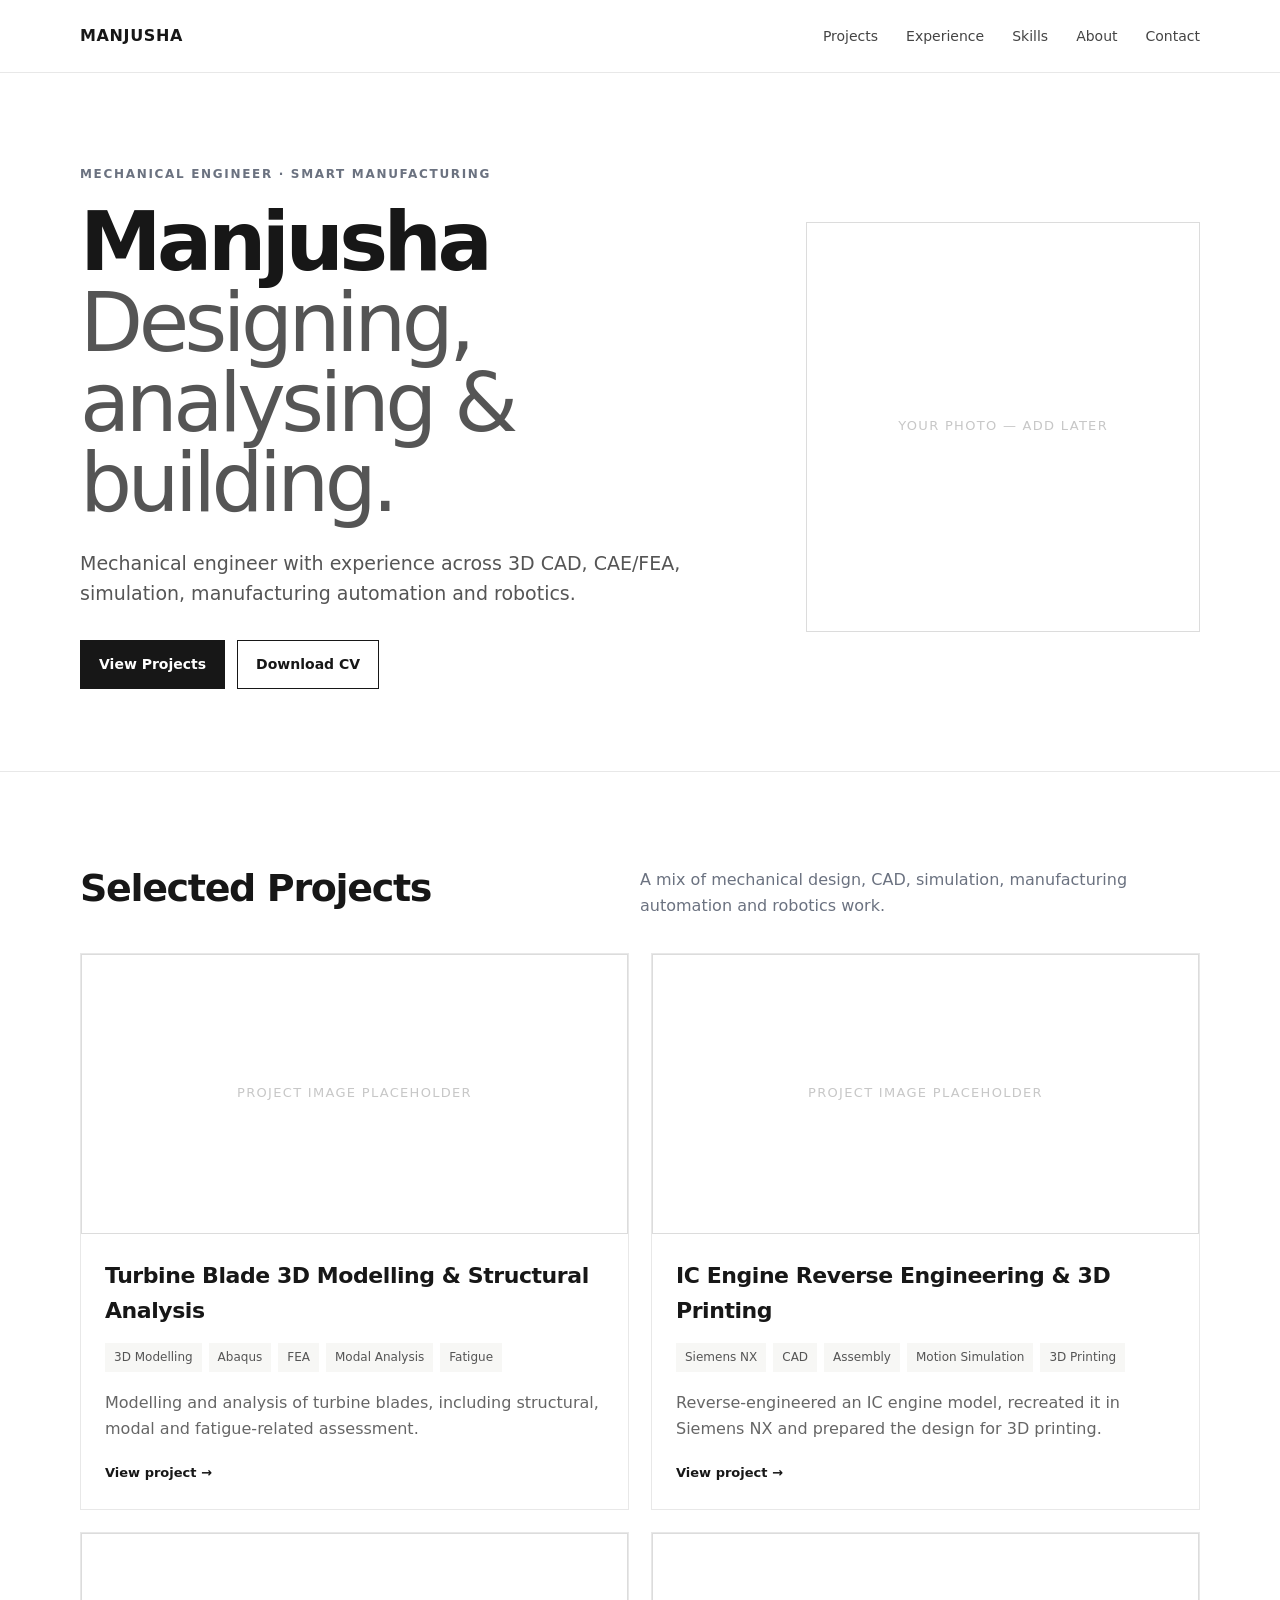
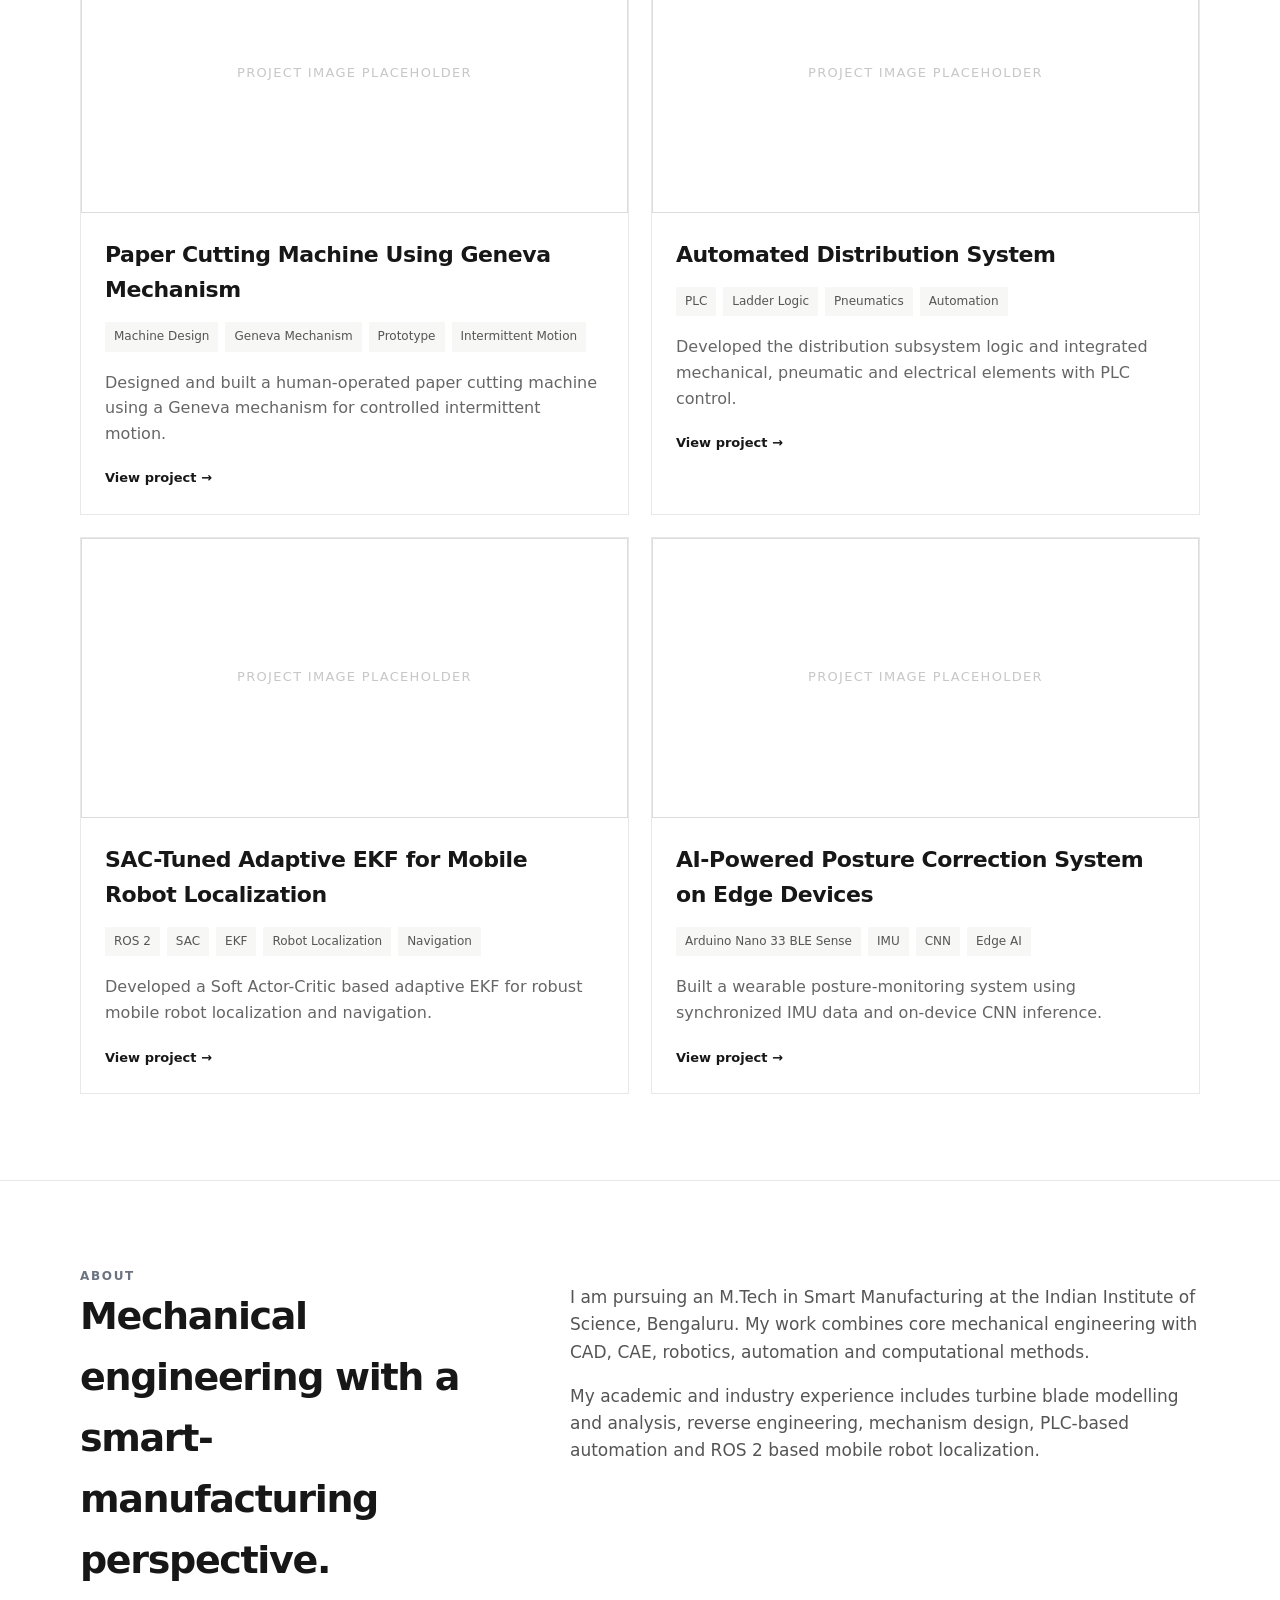
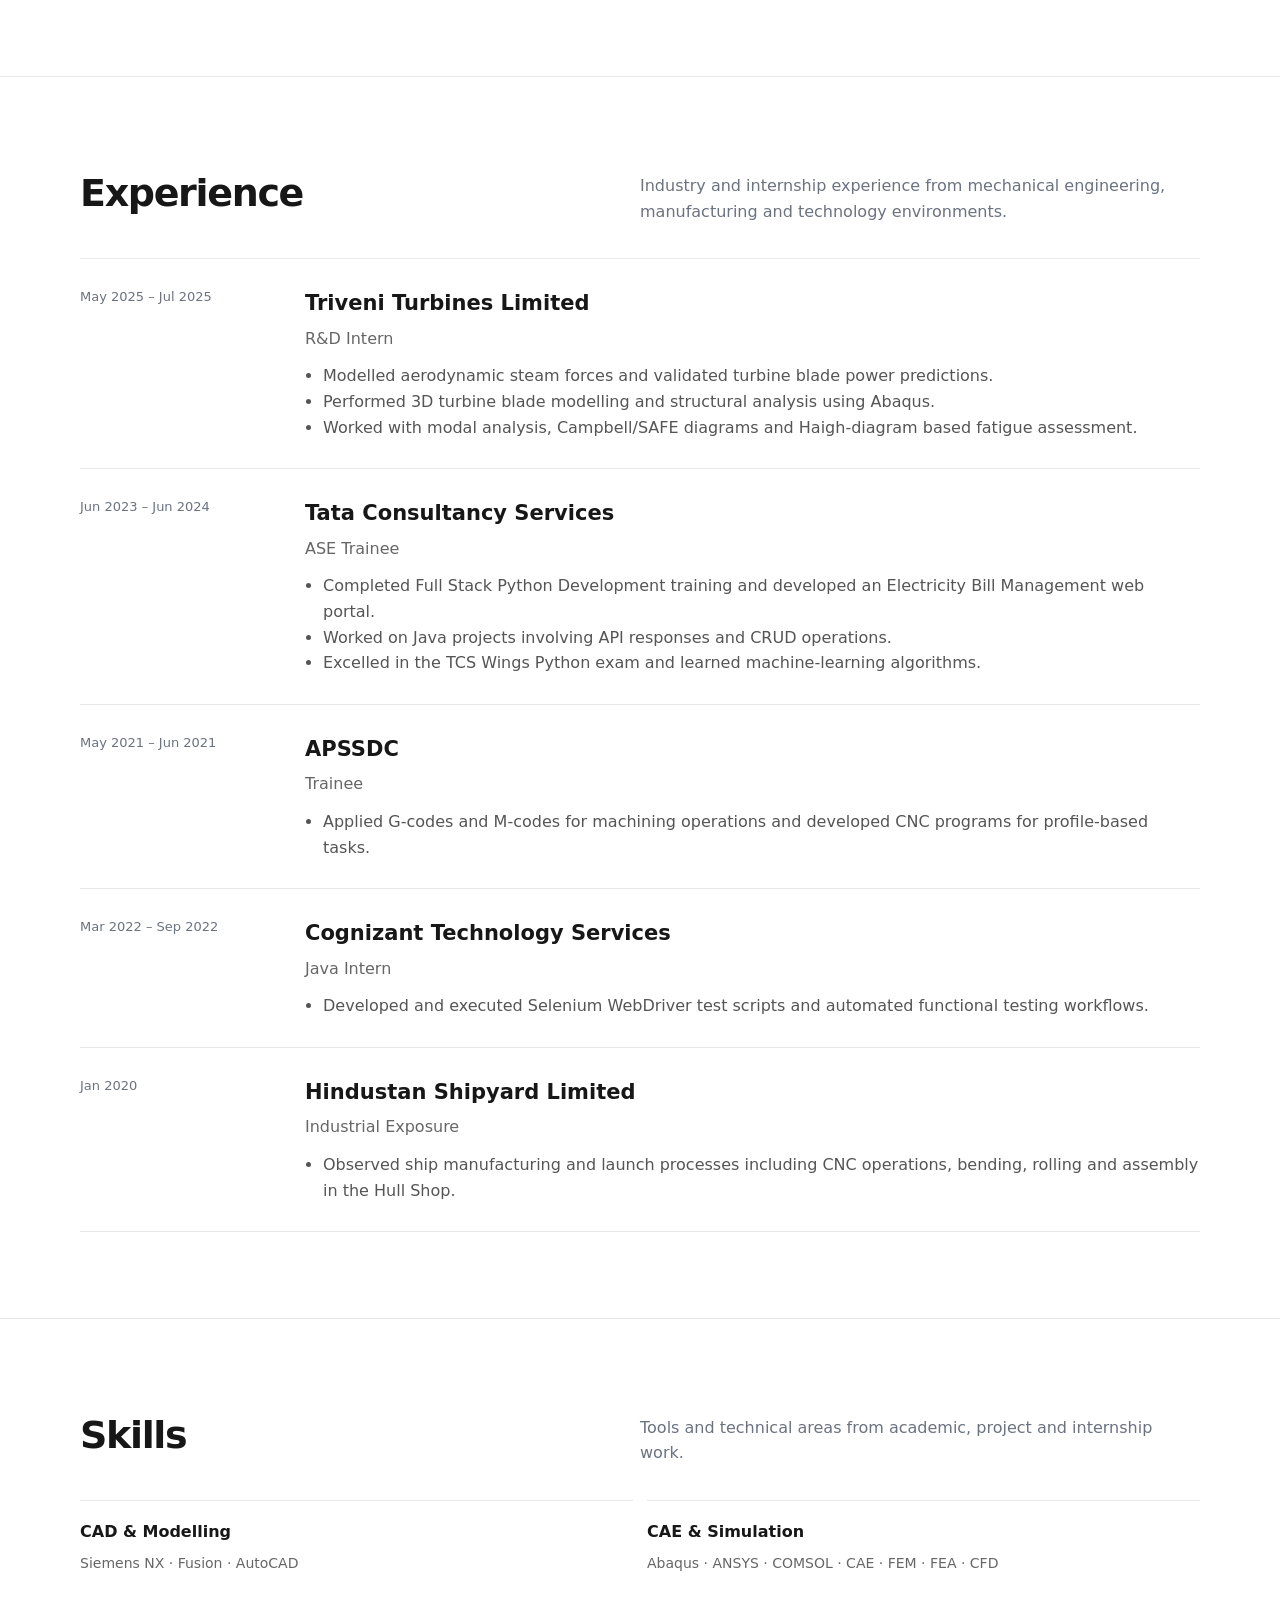
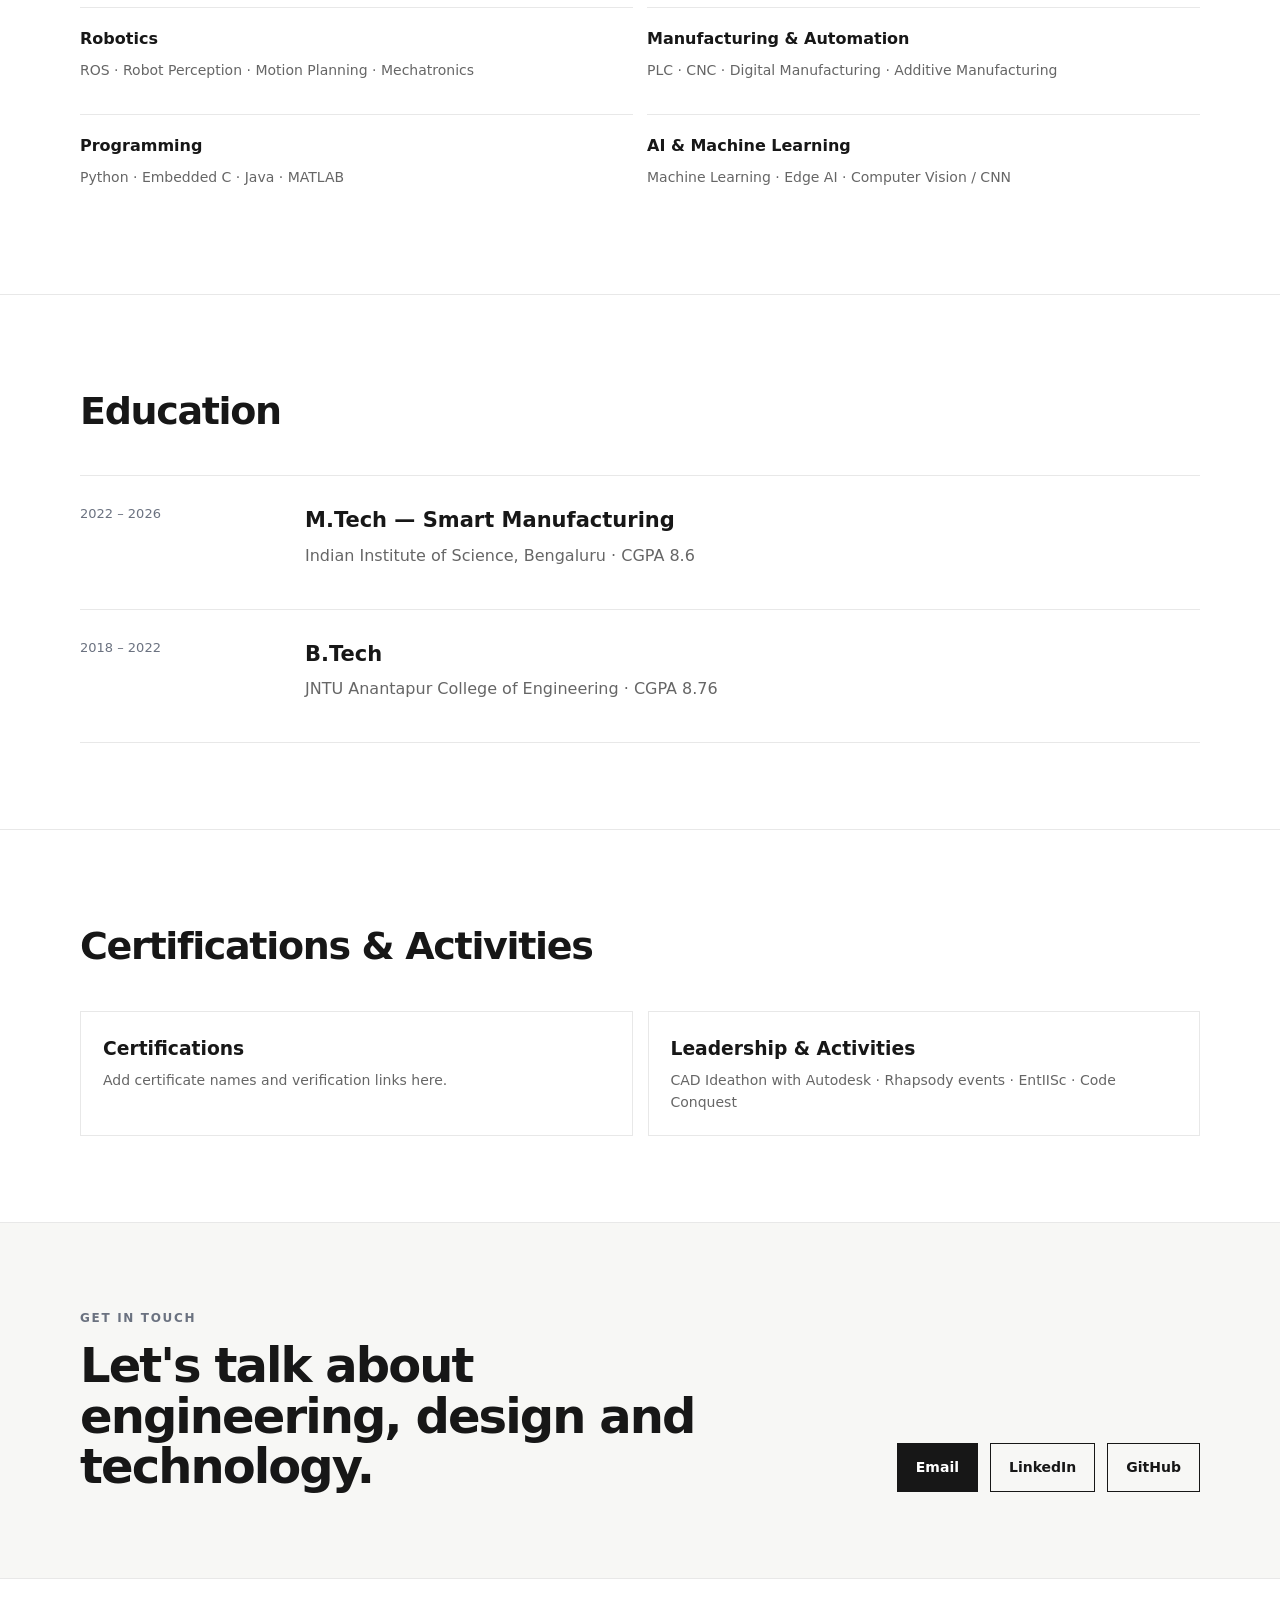
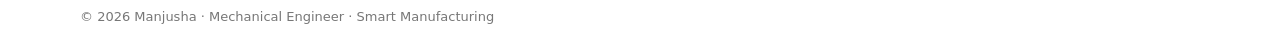
<file: index.html>
<!doctype html>
<html lang="en">
<head>
<meta charset="utf-8">
<meta name="viewport" content="width=device-width,initial-scale=1">
<title>Manjusha | Mechanical Engineer | CAD, FEA & Smart Manufacturing</title>
<meta name="description" content="Manjusha — Mechanical Engineer specializing in 3D CAD, mechanical design, FEA, simulation, robotics and smart manufacturing.">
<meta name="author" content="Miduthur Venkata Naga Sai Manjusha">
<link rel="stylesheet" href="assets/style.css">
</head>
<body>

<header class="nav">
  <div class="container nav-inner">
    <a class="logo" href="index.html">MANJUSHA</a>
    <nav class="nav-links">
      <a href="index.html#projects">Projects</a>
      <a href="index.html#experience">Experience</a>
      <a href="index.html#skills">Skills</a>
      <a href="index.html#about">About</a>
      <a href="index.html#contact">Contact</a>
    </nav>
  </div>
</header>

<main>
<section class="hero">
  <div class="container hero-grid">
    <div>
      <div class="eyebrow">Mechanical Engineer · Smart Manufacturing</div>
      <h1>Manjusha<span>Designing, analysing & building.</span></h1>
      <p class="lead">Mechanical engineer with experience across 3D CAD, CAE/FEA, simulation, manufacturing automation and robotics.</p>
      <div class="actions">
        <a class="btn dark" href="#projects">View Projects</a>
        <a class="btn" href="assets/Manjusha_CV.pdf">Download CV</a>
      </div>
    </div>
    <div class="placeholder hero-photo">Your photo — add later</div>
  </div>
</section>

<section class="section" id="projects">
  <div class="container">
    <div class="section-head">
      <h2>Selected Projects</h2>
      <p class="section-intro">A mix of mechanical design, CAD, simulation, manufacturing automation and robotics work.</p>
    </div>
    <div class="project-grid">
    <article class="card">
      <div class="placeholder card-image">Project image placeholder</div>
      <div class="card-body">
        <h3>Turbine Blade 3D Modelling & Structural Analysis</h3>
        <div class="tags"><span class="tag">3D Modelling</span><span class="tag">Abaqus</span><span class="tag">FEA</span><span class="tag">Modal Analysis</span><span class="tag">Fatigue</span></div>
        <p>Modelling and analysis of turbine blades, including structural, modal and fatigue-related assessment.</p>
        <a class="arrow" href="projects/turbine-blade-analysis.html">View project →</a>
      </div>
    </article>
    

    <article class="card">
      <div class="placeholder card-image">Project image placeholder</div>
      <div class="card-body">
        <h3>IC Engine Reverse Engineering & 3D Printing</h3>
        <div class="tags"><span class="tag">Siemens NX</span><span class="tag">CAD</span><span class="tag">Assembly</span><span class="tag">Motion Simulation</span><span class="tag">3D Printing</span></div>
        <p>Reverse-engineered an IC engine model, recreated it in Siemens NX and prepared the design for 3D printing.</p>
        <a class="arrow" href="projects/ic-engine-reverse-engineering.html">View project →</a>
      </div>
    </article>
    

    <article class="card">
      <div class="placeholder card-image">Project image placeholder</div>
      <div class="card-body">
        <h3>Paper Cutting Machine Using Geneva Mechanism</h3>
        <div class="tags"><span class="tag">Machine Design</span><span class="tag">Geneva Mechanism</span><span class="tag">Prototype</span><span class="tag">Intermittent Motion</span></div>
        <p>Designed and built a human-operated paper cutting machine using a Geneva mechanism for controlled intermittent motion.</p>
        <a class="arrow" href="projects/paper-cutting-machine.html">View project →</a>
      </div>
    </article>
    

    <article class="card">
      <div class="placeholder card-image">Project image placeholder</div>
      <div class="card-body">
        <h3>Automated Distribution System</h3>
        <div class="tags"><span class="tag">PLC</span><span class="tag">Ladder Logic</span><span class="tag">Pneumatics</span><span class="tag">Automation</span></div>
        <p>Developed the distribution subsystem logic and integrated mechanical, pneumatic and electrical elements with PLC control.</p>
        <a class="arrow" href="projects/automated-distribution-system.html">View project →</a>
      </div>
    </article>
    

    <article class="card">
      <div class="placeholder card-image">Project image placeholder</div>
      <div class="card-body">
        <h3>SAC-Tuned Adaptive EKF for Mobile Robot Localization</h3>
        <div class="tags"><span class="tag">ROS 2</span><span class="tag">SAC</span><span class="tag">EKF</span><span class="tag">Robot Localization</span><span class="tag">Navigation</span></div>
        <p>Developed a Soft Actor-Critic based adaptive EKF for robust mobile robot localization and navigation.</p>
        <a class="arrow" href="projects/mobile-robot-localization.html">View project →</a>
      </div>
    </article>
    

    <article class="card">
      <div class="placeholder card-image">Project image placeholder</div>
      <div class="card-body">
        <h3>AI-Powered Posture Correction System on Edge Devices</h3>
        <div class="tags"><span class="tag">Arduino Nano 33 BLE Sense</span><span class="tag">IMU</span><span class="tag">CNN</span><span class="tag">Edge AI</span></div>
        <p>Built a wearable posture-monitoring system using synchronized IMU data and on-device CNN inference.</p>
        <a class="arrow" href="projects/posture-correction.html">View project →</a>
      </div>
    </article>
    </div>
  </div>
</section>

<section class="section" id="about">
  <div class="container about-grid">
    <div>
      <div class="eyebrow">About</div>
      <h2>Mechanical engineering with a smart-manufacturing perspective.</h2>
    </div>
    <div>
      <p>I am pursuing an M.Tech in Smart Manufacturing at the Indian Institute of Science, Bengaluru. My work combines core mechanical engineering with CAD, CAE, robotics, automation and computational methods.</p>
      <p>My academic and industry experience includes turbine blade modelling and analysis, reverse engineering, mechanism design, PLC-based automation and ROS 2 based mobile robot localization.</p>
    </div>
  </div>
</section>

<section class="section" id="experience">
  <div class="container">
    <div class="section-head">
      <h2>Experience</h2>
      <p class="section-intro">Industry and internship experience from mechanical engineering, manufacturing and technology environments.</p>
    </div>
    <div class="timeline">
      <div class="item">
        <div class="date">May 2025 – Jul 2025</div>
        <div><h3>Triveni Turbines Limited</h3><h4>R&D Intern</h4>
          <ul><li>Modelled aerodynamic steam forces and validated turbine blade power predictions.</li><li>Performed 3D turbine blade modelling and structural analysis using Abaqus.</li><li>Worked with modal analysis, Campbell/SAFE diagrams and Haigh-diagram based fatigue assessment.</li></ul>
        </div>
      </div>
      <div class="item">
        <div class="date">Jun 2023 – Jun 2024</div>
        <div><h3>Tata Consultancy Services</h3><h4>ASE Trainee</h4>
          <ul><li>Completed Full Stack Python Development training and developed an Electricity Bill Management web portal.</li><li>Worked on Java projects involving API responses and CRUD operations.</li><li>Excelled in the TCS Wings Python exam and learned machine-learning algorithms.</li></ul>
        </div>
      </div>
      <div class="item">
        <div class="date">May 2021 – Jun 2021</div>
        <div><h3>APSSDC</h3><h4>Trainee</h4>
          <ul><li>Applied G-codes and M-codes for machining operations and developed CNC programs for profile-based tasks.</li></ul>
        </div>
      </div>
      <div class="item">
        <div class="date">Mar 2022 – Sep 2022</div>
        <div><h3>Cognizant Technology Services</h3><h4>Java Intern</h4>
          <ul><li>Developed and executed Selenium WebDriver test scripts and automated functional testing workflows.</li></ul>
        </div>
      </div>
      <div class="item">
        <div class="date">Jan 2020</div>
        <div><h3>Hindustan Shipyard Limited</h3><h4>Industrial Exposure</h4>
          <ul><li>Observed ship manufacturing and launch processes including CNC operations, bending, rolling and assembly in the Hull Shop.</li></ul>
        </div>
      </div>
    </div>
  </div>
</section>

<section class="section" id="skills">
  <div class="container">
    <div class="section-head">
      <h2>Skills</h2>
      <p class="section-intro">Tools and technical areas from academic, project and internship work.</p>
    </div>
    <div class="skills">
      <div class="skill"><strong>CAD & Modelling</strong><span>Siemens NX · Fusion · AutoCAD</span></div>
      <div class="skill"><strong>CAE & Simulation</strong><span>Abaqus · ANSYS · COMSOL · CAE · FEM · FEA · CFD</span></div>
      <div class="skill"><strong>Robotics</strong><span>ROS · Robot Perception · Motion Planning · Mechatronics</span></div>
      <div class="skill"><strong>Manufacturing & Automation</strong><span>PLC · CNC · Digital Manufacturing · Additive Manufacturing</span></div>
      <div class="skill"><strong>Programming</strong><span>Python · Embedded C · Java · MATLAB</span></div>
      <div class="skill"><strong>AI & Machine Learning</strong><span>Machine Learning · Edge AI · Computer Vision / CNN</span></div>
    </div>
  </div>
</section>

<section class="section">
  <div class="container">
    <div class="section-head">
      <h2>Education</h2>
    </div>
    <div class="timeline">
      <div class="item"><div class="date">2022 – 2026</div><div><h3>M.Tech — Smart Manufacturing</h3><h4>Indian Institute of Science, Bengaluru · CGPA 8.6</h4></div></div>
      <div class="item"><div class="date">2018 – 2022</div><div><h3>B.Tech</h3><h4>JNTU Anantapur College of Engineering · CGPA 8.76</h4></div></div>
    </div>
  </div>
</section>

<section class="section">
  <div class="container">
    <div class="section-head"><h2>Certifications & Activities</h2></div>
    <div class="cert-grid">
      <div class="cert"><h3>Certifications</h3><p>Add certificate names and verification links here.</p></div>
      <div class="cert"><h3>Leadership & Activities</h3><p>CAD Ideathon with Autodesk · Rhapsody events · EntIISc · Code Conquest</p></div>
    </div>
  </div>
</section>

<section class="section contact" id="contact">
  <div class="container contact-box">
    <div>
      <div class="eyebrow">Get in touch</div>
      <h2>Let's talk about engineering, design and technology.</h2>
    </div>
    <div class="actions">
      <a class="btn dark" href="mailto:YOUR_EMAIL_HERE">Email</a>
      <a class="btn" href="YOUR_LINKEDIN_URL">LinkedIn</a>
      <a class="btn" href="YOUR_GITHUB_URL">GitHub</a>
    </div>
  </div>
</section>
</main>

<footer>
  <div class="container">© 2026 Manjusha · Mechanical Engineer · Smart Manufacturing</div>
</footer>

</body>
</html>
</file>
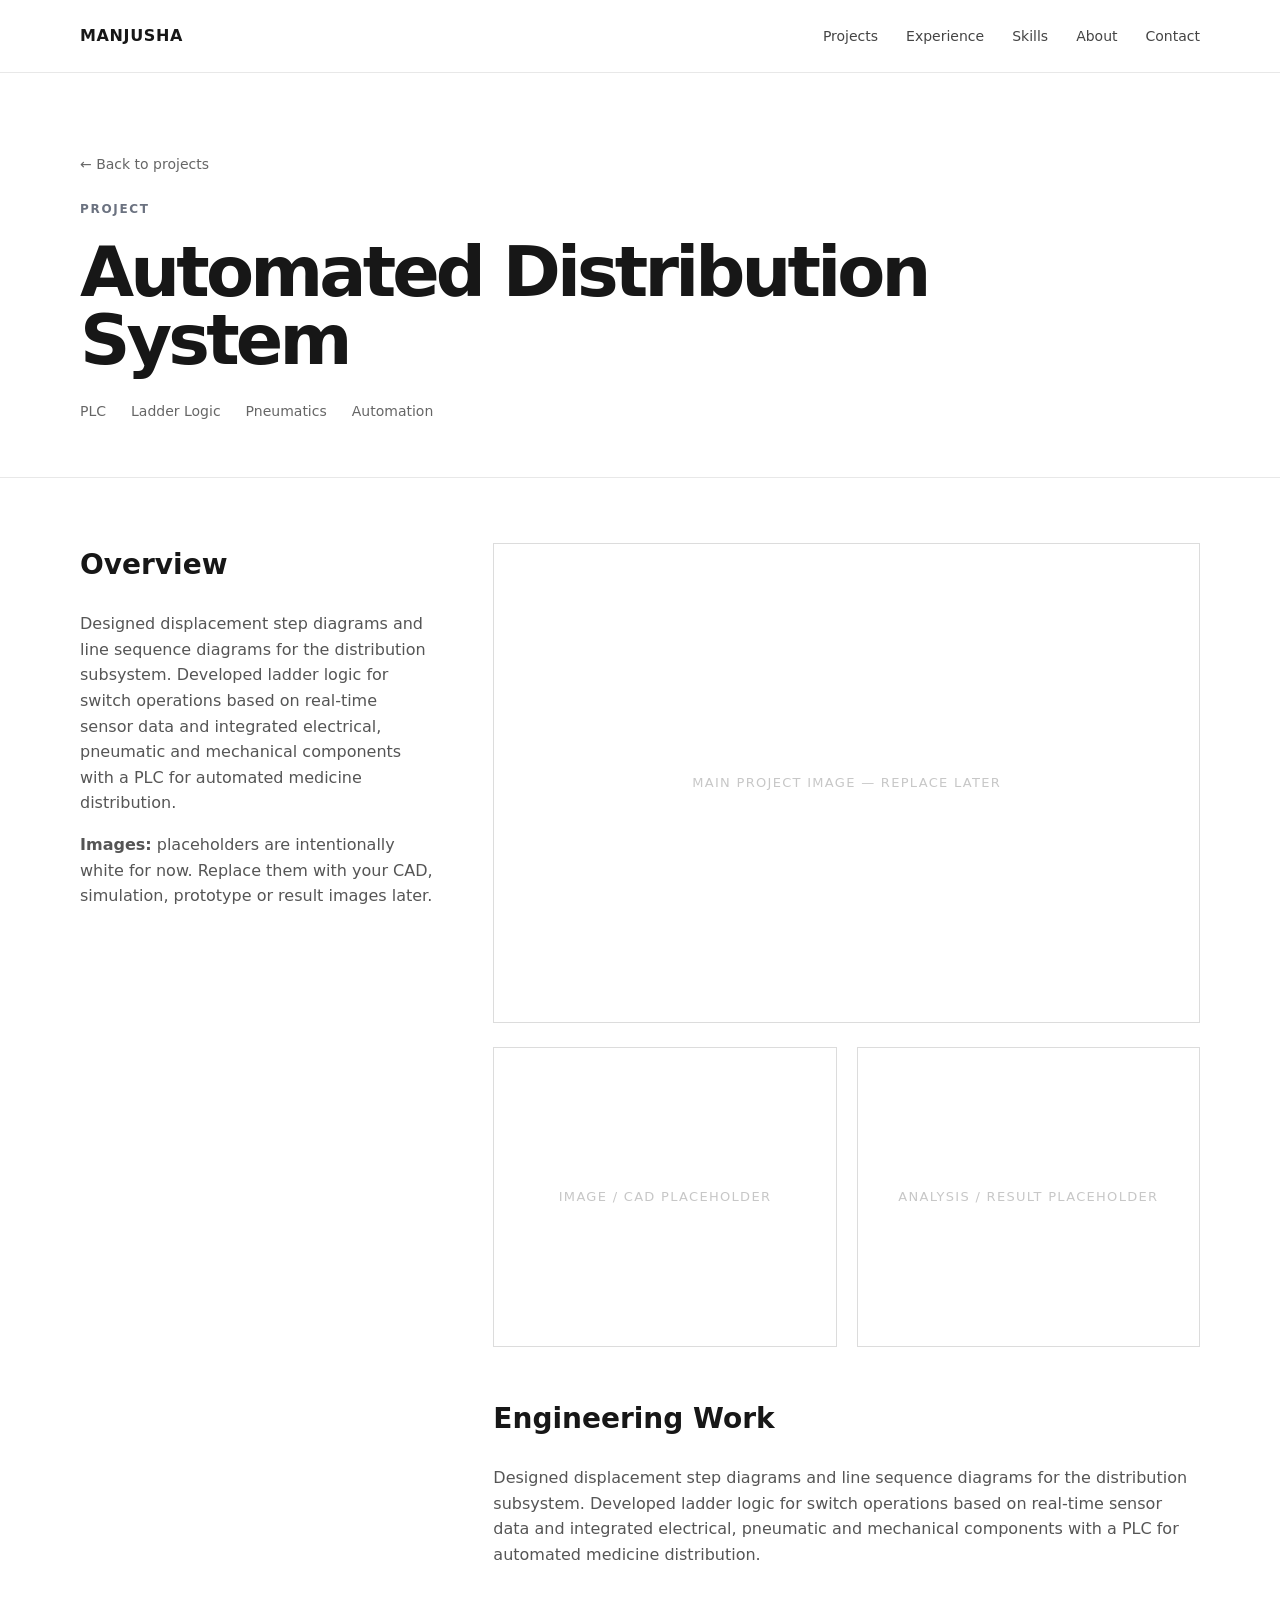
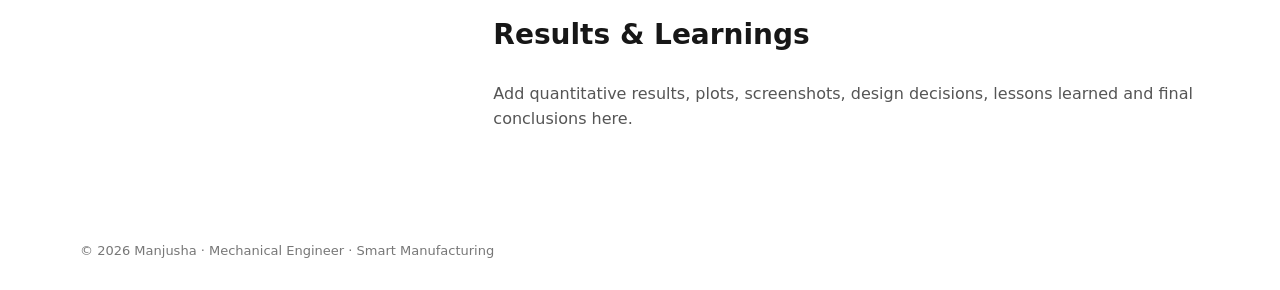
<file: projects/automated-distribution-system.html>
<!doctype html>
<html lang="en">
<head>
<meta charset="utf-8">
<meta name="viewport" content="width=device-width,initial-scale=1">
<title>Automated Distribution System | Manjusha</title>
<meta name="description" content="Developed the distribution subsystem logic and integrated mechanical, pneumatic and electrical elements with PLC control.">
<link rel="stylesheet" href="../assets/style.css">
</head>
<body>

<header class="nav">
  <div class="container nav-inner">
    <a class="logo" href="../index.html">MANJUSHA</a>
    <nav class="nav-links">
      <a href="../index.html#projects">Projects</a>
      <a href="../index.html#experience">Experience</a>
      <a href="../index.html#skills">Skills</a>
      <a href="../index.html#about">About</a>
      <a href="../index.html#contact">Contact</a>
    </nav>
  </div>
</header>

<main>
<section class="project-hero">
  <div class="container">
    <a class="back" href="../index.html#projects">← Back to projects</a>
    <div class="eyebrow">Project</div>
    <h1>Automated Distribution System</h1>
    <div class="project-meta"><span>PLC</span><span>Ladder Logic</span><span>Pneumatics</span><span>Automation</span></div>
  </div>
</section>
<section class="project-content">
  <div class="container project-layout">
    <aside>
      <h2>Overview</h2>
      <p>Designed displacement step diagrams and line sequence diagrams for the distribution subsystem. Developed ladder logic for switch operations based on real-time sensor data and integrated electrical, pneumatic and mechanical components with a PLC for automated medicine distribution.</p>
      <p><strong>Images:</strong> placeholders are intentionally white for now. Replace them with your CAD, simulation, prototype or result images later.</p>
    </aside>
    <div>
      <div class="placeholder large-placeholder">Main project image — replace later</div>
      <div class="two-placeholders">
        <div class="placeholder small-placeholder">Image / CAD placeholder</div>
        <div class="placeholder small-placeholder">Analysis / result placeholder</div>
      </div>
      <h2 style="margin-top:50px">Engineering Work</h2>
      <p>Designed displacement step diagrams and line sequence diagrams for the distribution subsystem. Developed ladder logic for switch operations based on real-time sensor data and integrated electrical, pneumatic and mechanical components with a PLC for automated medicine distribution.</p>
      <h2 style="margin-top:45px">Results & Learnings</h2>
      <p>Add quantitative results, plots, screenshots, design decisions, lessons learned and final conclusions here.</p>
    </div>
  </div>
</section>
</main>

<footer>
  <div class="container">© 2026 Manjusha · Mechanical Engineer · Smart Manufacturing</div>
</footer>

</body>
</html>
</file>
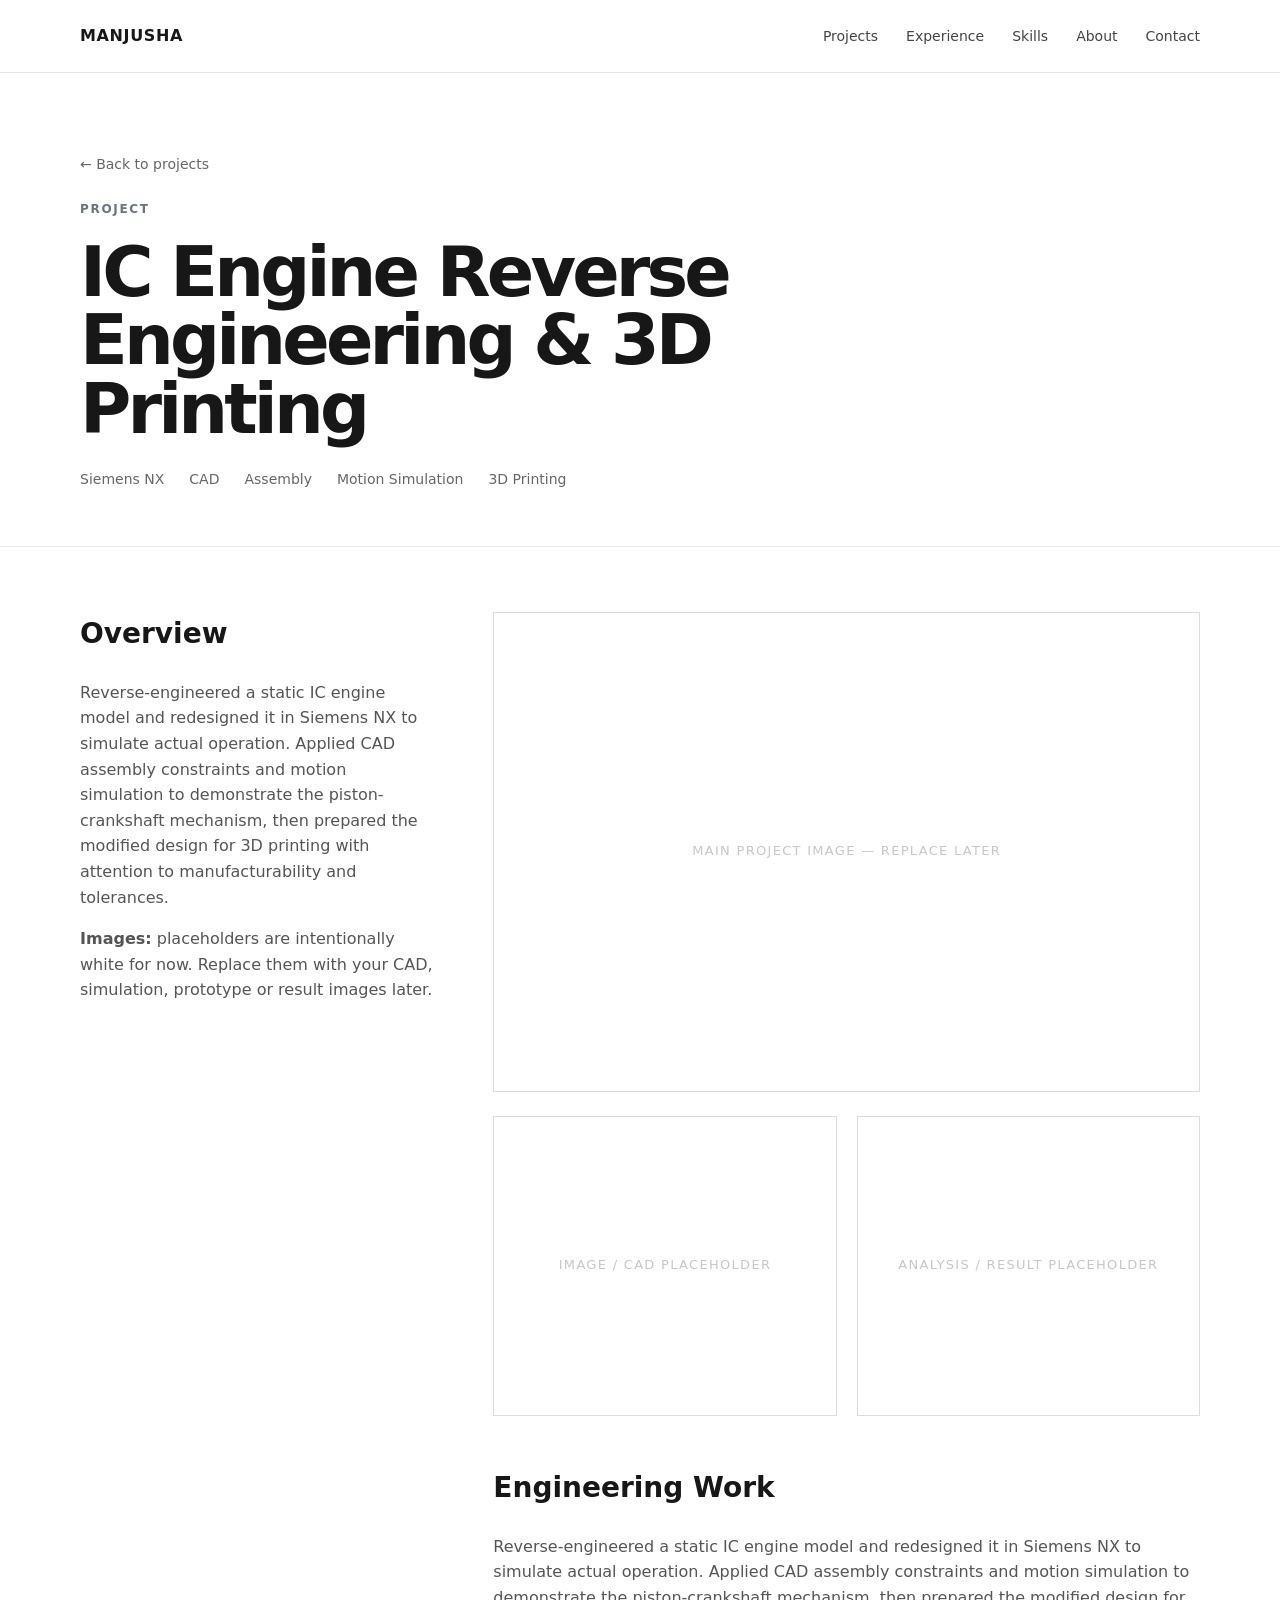
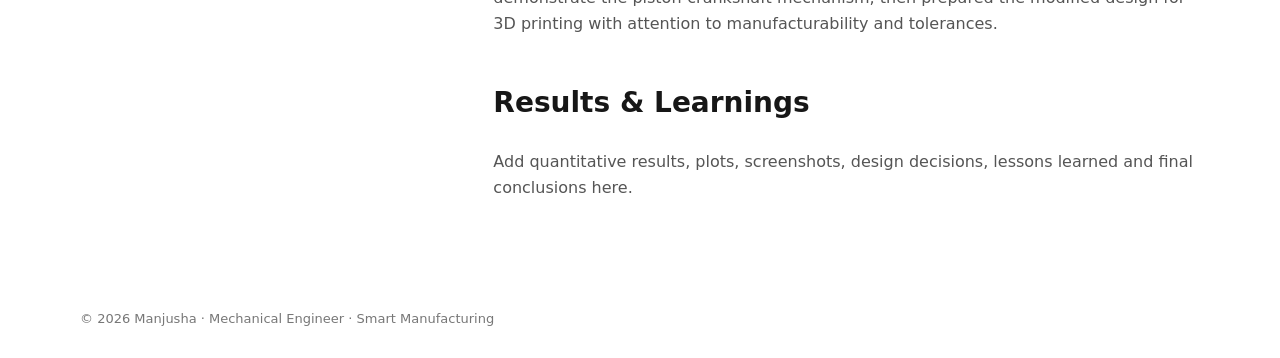
<file: projects/ic-engine-reverse-engineering.html>
<!doctype html>
<html lang="en">
<head>
<meta charset="utf-8">
<meta name="viewport" content="width=device-width,initial-scale=1">
<title>IC Engine Reverse Engineering & 3D Printing | Manjusha</title>
<meta name="description" content="Reverse-engineered an IC engine model, recreated it in Siemens NX and prepared the design for 3D printing.">
<link rel="stylesheet" href="../assets/style.css">
</head>
<body>

<header class="nav">
  <div class="container nav-inner">
    <a class="logo" href="../index.html">MANJUSHA</a>
    <nav class="nav-links">
      <a href="../index.html#projects">Projects</a>
      <a href="../index.html#experience">Experience</a>
      <a href="../index.html#skills">Skills</a>
      <a href="../index.html#about">About</a>
      <a href="../index.html#contact">Contact</a>
    </nav>
  </div>
</header>

<main>
<section class="project-hero">
  <div class="container">
    <a class="back" href="../index.html#projects">← Back to projects</a>
    <div class="eyebrow">Project</div>
    <h1>IC Engine Reverse Engineering & 3D Printing</h1>
    <div class="project-meta"><span>Siemens NX</span><span>CAD</span><span>Assembly</span><span>Motion Simulation</span><span>3D Printing</span></div>
  </div>
</section>
<section class="project-content">
  <div class="container project-layout">
    <aside>
      <h2>Overview</h2>
      <p>Reverse-engineered a static IC engine model and redesigned it in Siemens NX to simulate actual operation. Applied CAD assembly constraints and motion simulation to demonstrate the piston-crankshaft mechanism, then prepared the modified design for 3D printing with attention to manufacturability and tolerances.</p>
      <p><strong>Images:</strong> placeholders are intentionally white for now. Replace them with your CAD, simulation, prototype or result images later.</p>
    </aside>
    <div>
      <div class="placeholder large-placeholder">Main project image — replace later</div>
      <div class="two-placeholders">
        <div class="placeholder small-placeholder">Image / CAD placeholder</div>
        <div class="placeholder small-placeholder">Analysis / result placeholder</div>
      </div>
      <h2 style="margin-top:50px">Engineering Work</h2>
      <p>Reverse-engineered a static IC engine model and redesigned it in Siemens NX to simulate actual operation. Applied CAD assembly constraints and motion simulation to demonstrate the piston-crankshaft mechanism, then prepared the modified design for 3D printing with attention to manufacturability and tolerances.</p>
      <h2 style="margin-top:45px">Results & Learnings</h2>
      <p>Add quantitative results, plots, screenshots, design decisions, lessons learned and final conclusions here.</p>
    </div>
  </div>
</section>
</main>

<footer>
  <div class="container">© 2026 Manjusha · Mechanical Engineer · Smart Manufacturing</div>
</footer>

</body>
</html>
</file>
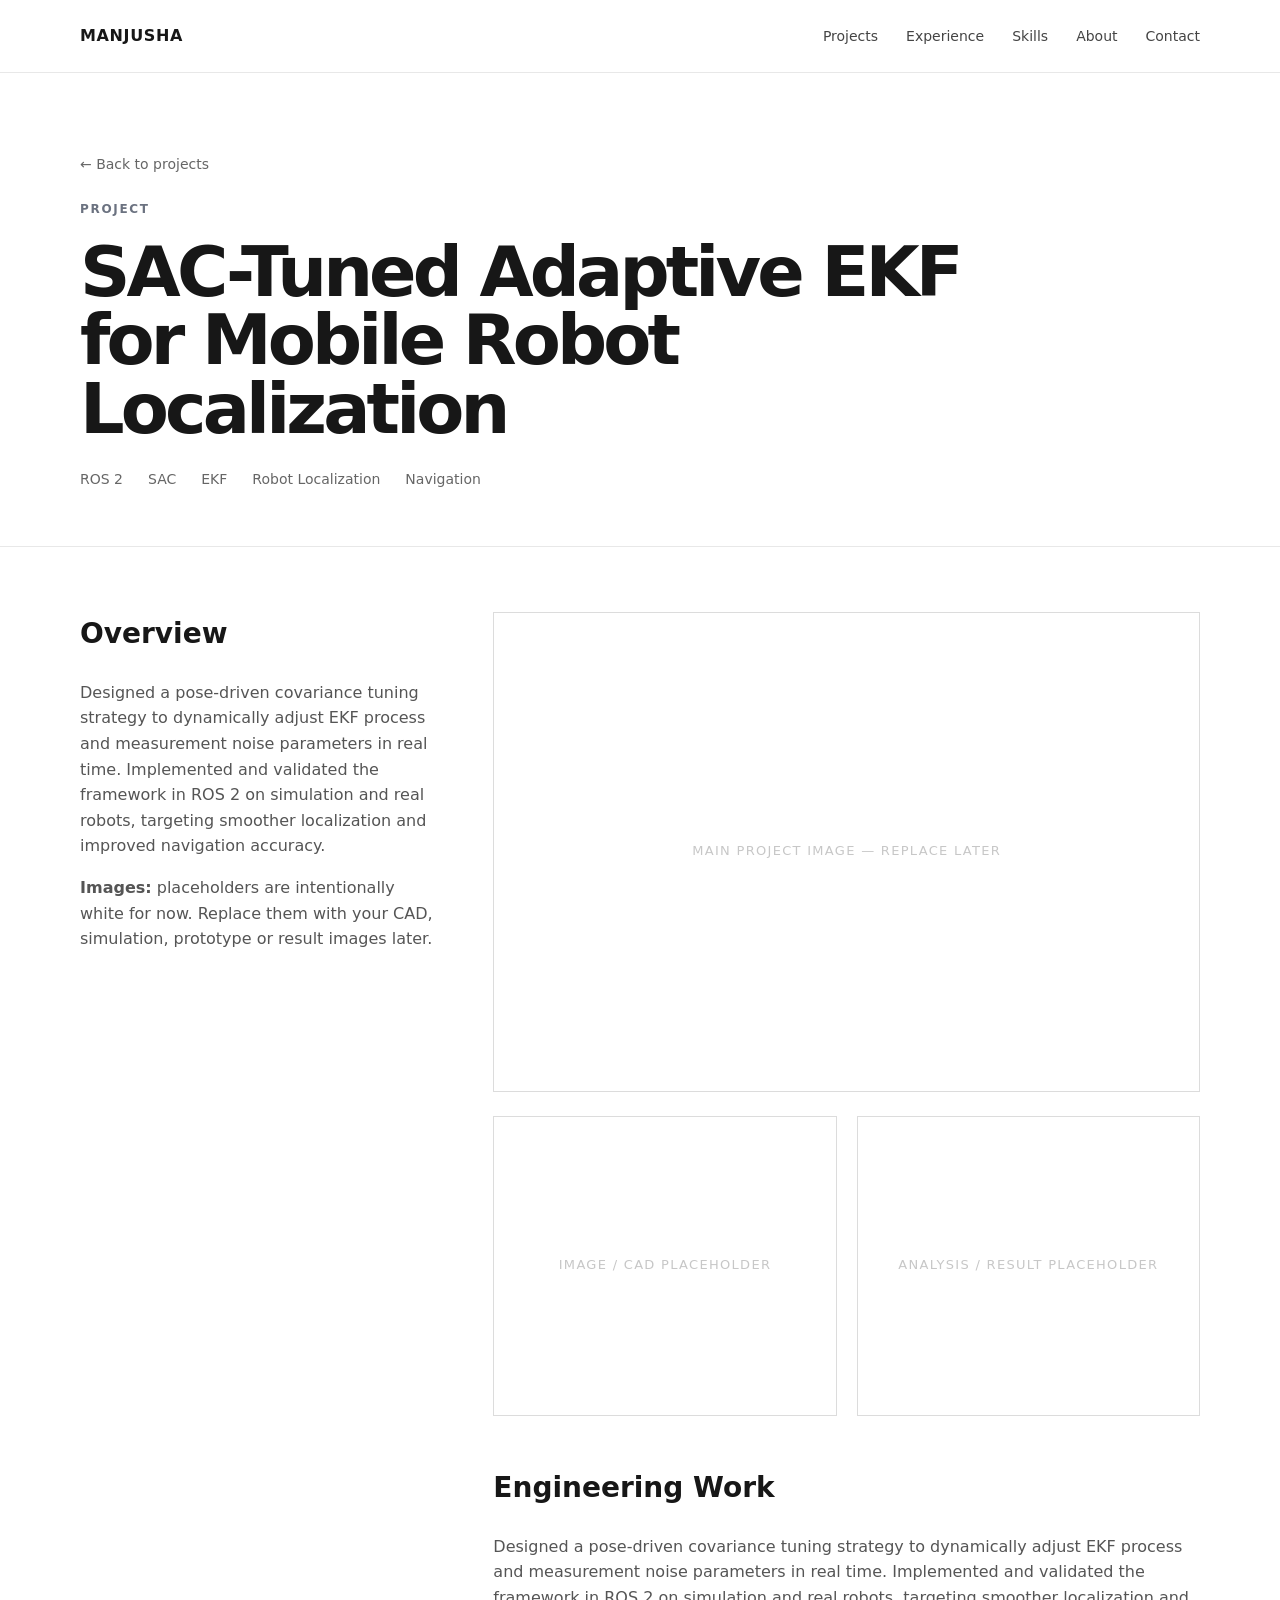
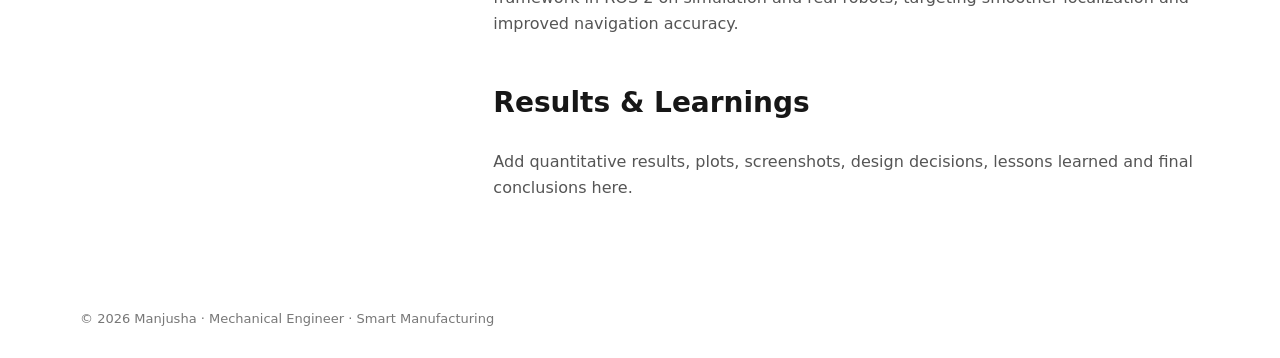
<file: projects/mobile-robot-localization.html>
<!doctype html>
<html lang="en">
<head>
<meta charset="utf-8">
<meta name="viewport" content="width=device-width,initial-scale=1">
<title>SAC-Tuned Adaptive EKF for Mobile Robot Localization | Manjusha</title>
<meta name="description" content="Developed a Soft Actor-Critic based adaptive EKF for robust mobile robot localization and navigation.">
<link rel="stylesheet" href="../assets/style.css">
</head>
<body>

<header class="nav">
  <div class="container nav-inner">
    <a class="logo" href="../index.html">MANJUSHA</a>
    <nav class="nav-links">
      <a href="../index.html#projects">Projects</a>
      <a href="../index.html#experience">Experience</a>
      <a href="../index.html#skills">Skills</a>
      <a href="../index.html#about">About</a>
      <a href="../index.html#contact">Contact</a>
    </nav>
  </div>
</header>

<main>
<section class="project-hero">
  <div class="container">
    <a class="back" href="../index.html#projects">← Back to projects</a>
    <div class="eyebrow">Project</div>
    <h1>SAC-Tuned Adaptive EKF for Mobile Robot Localization</h1>
    <div class="project-meta"><span>ROS 2</span><span>SAC</span><span>EKF</span><span>Robot Localization</span><span>Navigation</span></div>
  </div>
</section>
<section class="project-content">
  <div class="container project-layout">
    <aside>
      <h2>Overview</h2>
      <p>Designed a pose-driven covariance tuning strategy to dynamically adjust EKF process and measurement noise parameters in real time. Implemented and validated the framework in ROS 2 on simulation and real robots, targeting smoother localization and improved navigation accuracy.</p>
      <p><strong>Images:</strong> placeholders are intentionally white for now. Replace them with your CAD, simulation, prototype or result images later.</p>
    </aside>
    <div>
      <div class="placeholder large-placeholder">Main project image — replace later</div>
      <div class="two-placeholders">
        <div class="placeholder small-placeholder">Image / CAD placeholder</div>
        <div class="placeholder small-placeholder">Analysis / result placeholder</div>
      </div>
      <h2 style="margin-top:50px">Engineering Work</h2>
      <p>Designed a pose-driven covariance tuning strategy to dynamically adjust EKF process and measurement noise parameters in real time. Implemented and validated the framework in ROS 2 on simulation and real robots, targeting smoother localization and improved navigation accuracy.</p>
      <h2 style="margin-top:45px">Results & Learnings</h2>
      <p>Add quantitative results, plots, screenshots, design decisions, lessons learned and final conclusions here.</p>
    </div>
  </div>
</section>
</main>

<footer>
  <div class="container">© 2026 Manjusha · Mechanical Engineer · Smart Manufacturing</div>
</footer>

</body>
</html>
</file>
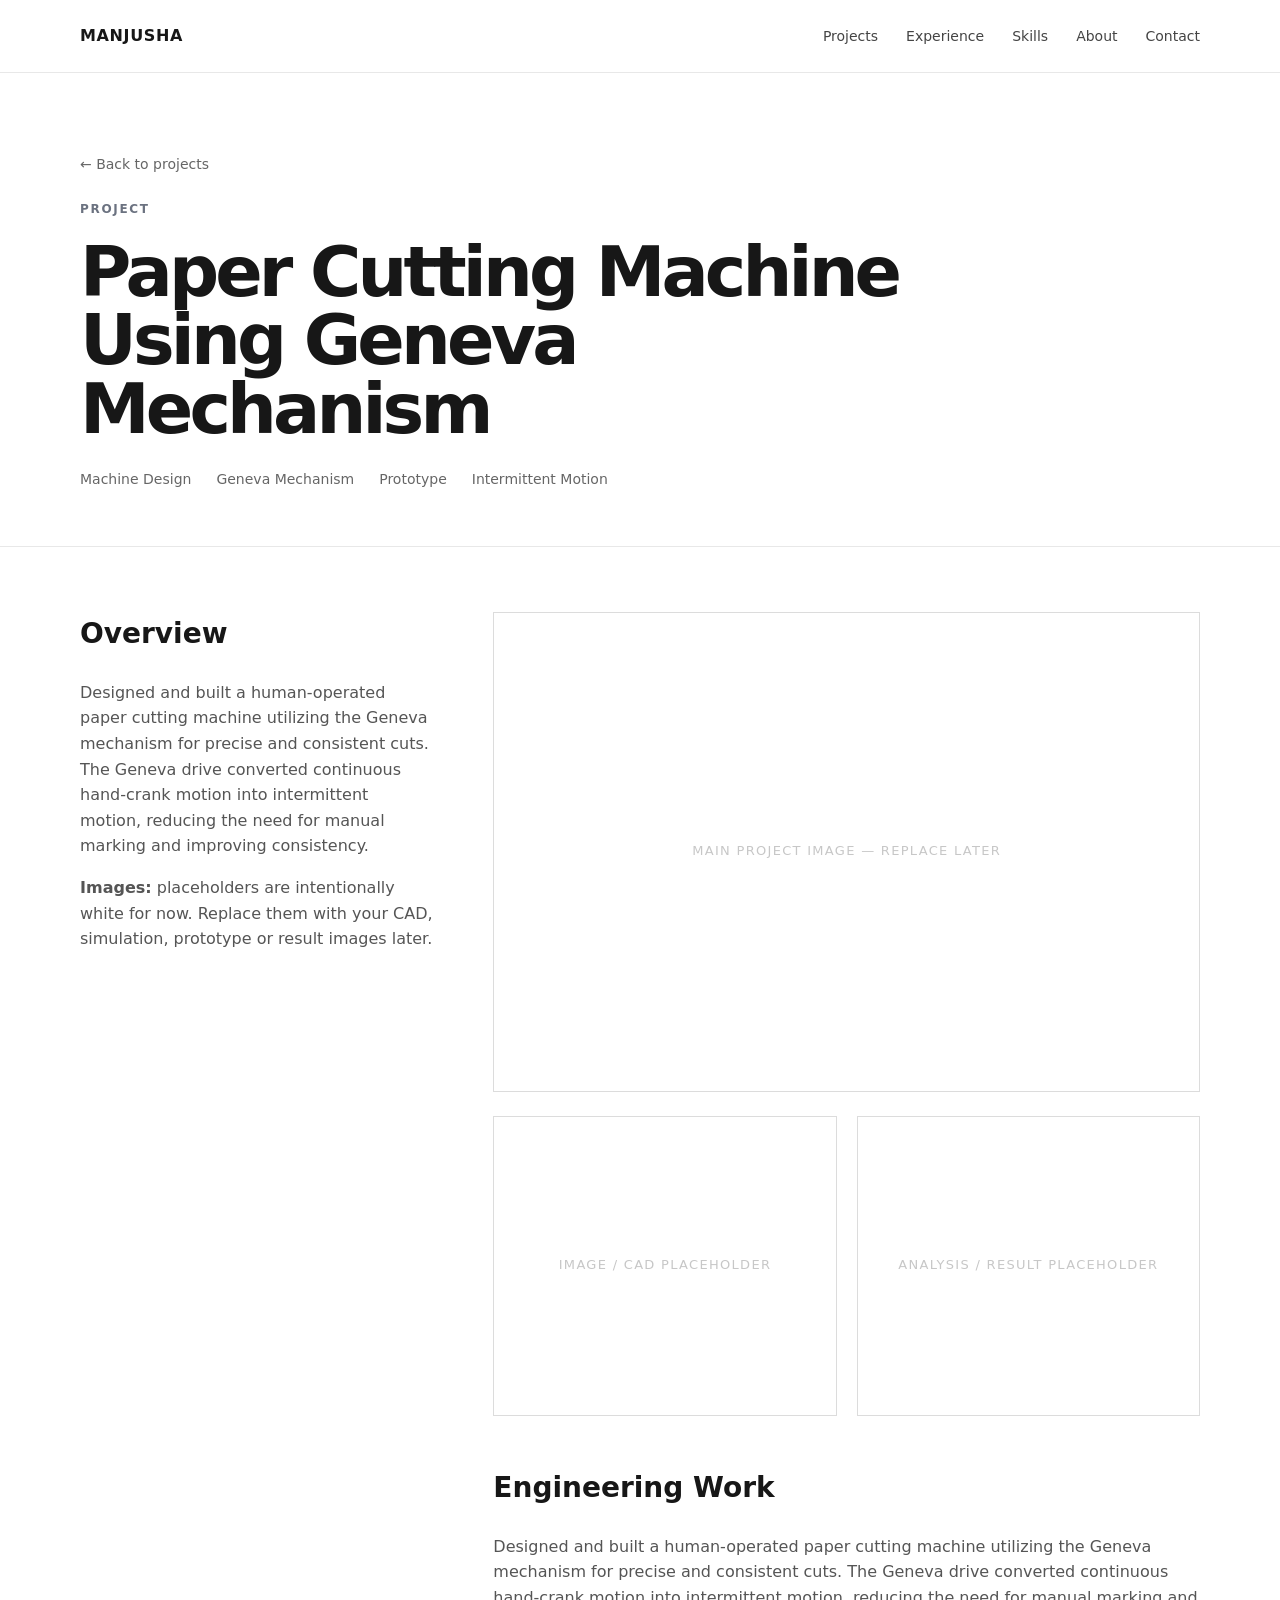
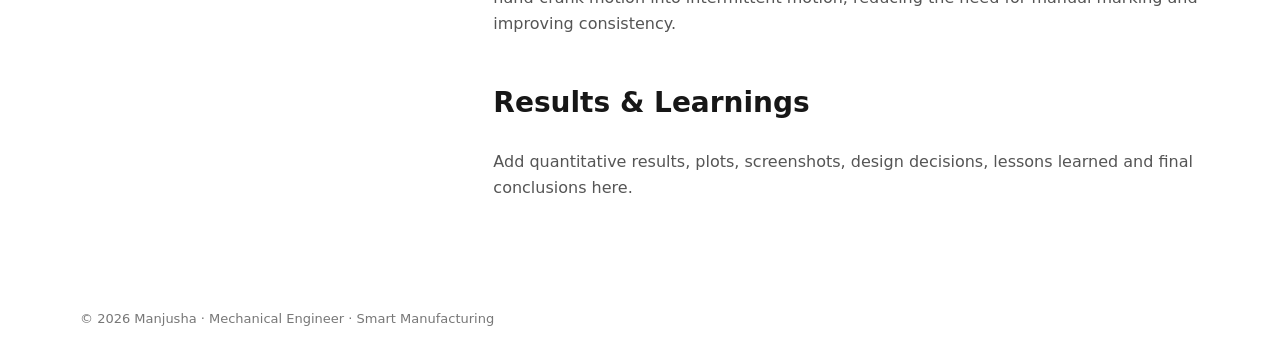
<file: projects/paper-cutting-machine.html>
<!doctype html>
<html lang="en">
<head>
<meta charset="utf-8">
<meta name="viewport" content="width=device-width,initial-scale=1">
<title>Paper Cutting Machine Using Geneva Mechanism | Manjusha</title>
<meta name="description" content="Designed and built a human-operated paper cutting machine using a Geneva mechanism for controlled intermittent motion.">
<link rel="stylesheet" href="../assets/style.css">
</head>
<body>

<header class="nav">
  <div class="container nav-inner">
    <a class="logo" href="../index.html">MANJUSHA</a>
    <nav class="nav-links">
      <a href="../index.html#projects">Projects</a>
      <a href="../index.html#experience">Experience</a>
      <a href="../index.html#skills">Skills</a>
      <a href="../index.html#about">About</a>
      <a href="../index.html#contact">Contact</a>
    </nav>
  </div>
</header>

<main>
<section class="project-hero">
  <div class="container">
    <a class="back" href="../index.html#projects">← Back to projects</a>
    <div class="eyebrow">Project</div>
    <h1>Paper Cutting Machine Using Geneva Mechanism</h1>
    <div class="project-meta"><span>Machine Design</span><span>Geneva Mechanism</span><span>Prototype</span><span>Intermittent Motion</span></div>
  </div>
</section>
<section class="project-content">
  <div class="container project-layout">
    <aside>
      <h2>Overview</h2>
      <p>Designed and built a human-operated paper cutting machine utilizing the Geneva mechanism for precise and consistent cuts. The Geneva drive converted continuous hand-crank motion into intermittent motion, reducing the need for manual marking and improving consistency.</p>
      <p><strong>Images:</strong> placeholders are intentionally white for now. Replace them with your CAD, simulation, prototype or result images later.</p>
    </aside>
    <div>
      <div class="placeholder large-placeholder">Main project image — replace later</div>
      <div class="two-placeholders">
        <div class="placeholder small-placeholder">Image / CAD placeholder</div>
        <div class="placeholder small-placeholder">Analysis / result placeholder</div>
      </div>
      <h2 style="margin-top:50px">Engineering Work</h2>
      <p>Designed and built a human-operated paper cutting machine utilizing the Geneva mechanism for precise and consistent cuts. The Geneva drive converted continuous hand-crank motion into intermittent motion, reducing the need for manual marking and improving consistency.</p>
      <h2 style="margin-top:45px">Results & Learnings</h2>
      <p>Add quantitative results, plots, screenshots, design decisions, lessons learned and final conclusions here.</p>
    </div>
  </div>
</section>
</main>

<footer>
  <div class="container">© 2026 Manjusha · Mechanical Engineer · Smart Manufacturing</div>
</footer>

</body>
</html>
</file>
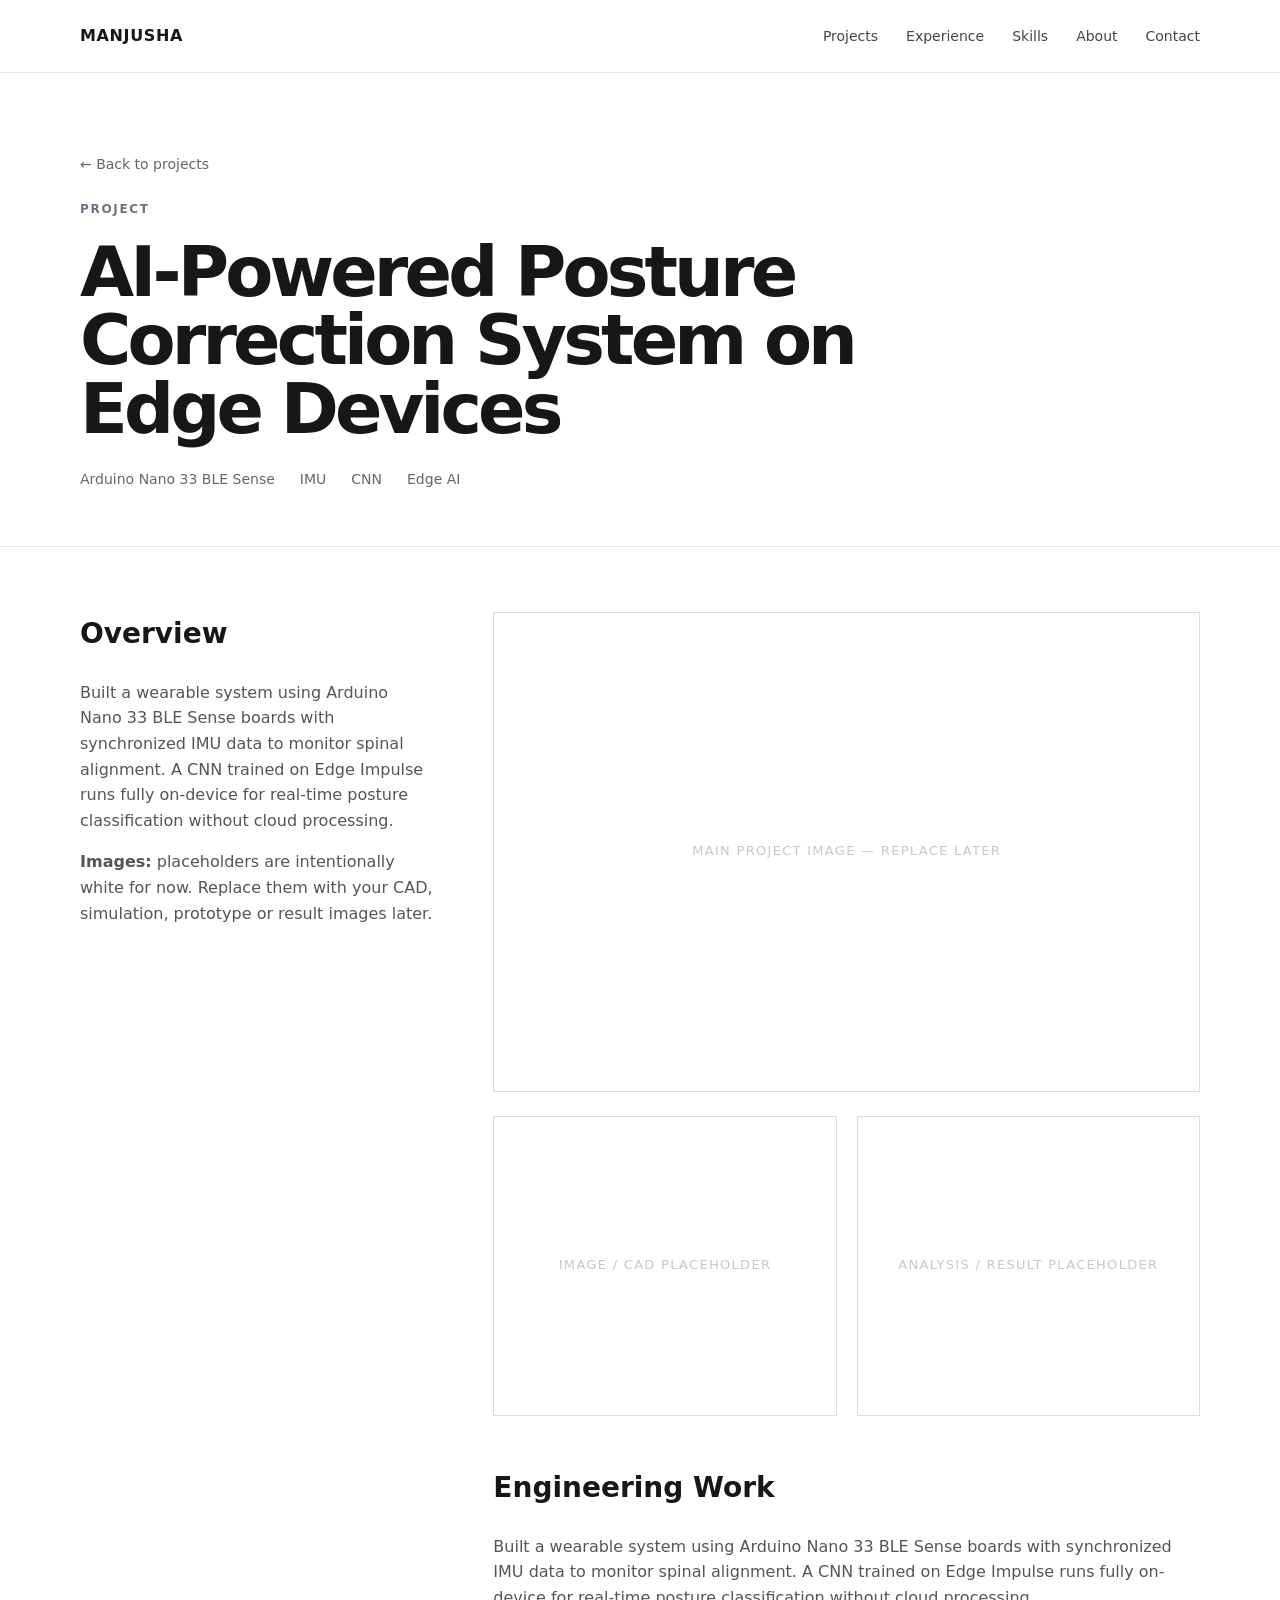
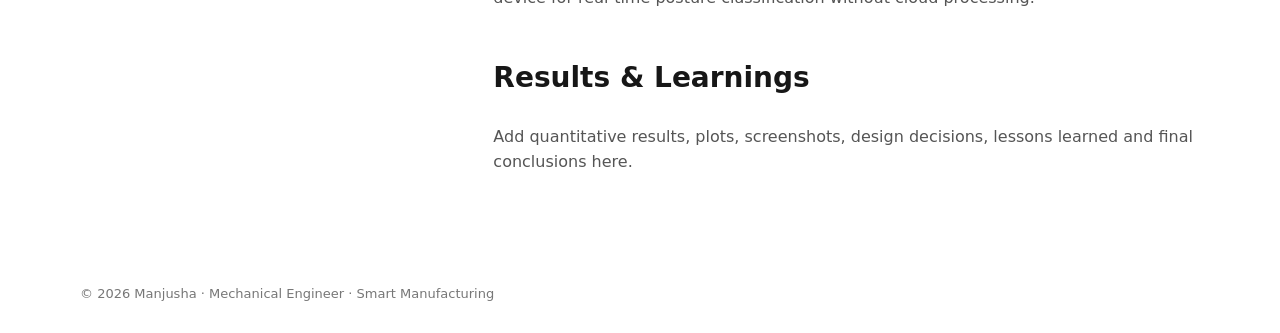
<file: projects/posture-correction.html>
<!doctype html>
<html lang="en">
<head>
<meta charset="utf-8">
<meta name="viewport" content="width=device-width,initial-scale=1">
<title>AI-Powered Posture Correction System on Edge Devices | Manjusha</title>
<meta name="description" content="Built a wearable posture-monitoring system using synchronized IMU data and on-device CNN inference.">
<link rel="stylesheet" href="../assets/style.css">
</head>
<body>

<header class="nav">
  <div class="container nav-inner">
    <a class="logo" href="../index.html">MANJUSHA</a>
    <nav class="nav-links">
      <a href="../index.html#projects">Projects</a>
      <a href="../index.html#experience">Experience</a>
      <a href="../index.html#skills">Skills</a>
      <a href="../index.html#about">About</a>
      <a href="../index.html#contact">Contact</a>
    </nav>
  </div>
</header>

<main>
<section class="project-hero">
  <div class="container">
    <a class="back" href="../index.html#projects">← Back to projects</a>
    <div class="eyebrow">Project</div>
    <h1>AI-Powered Posture Correction System on Edge Devices</h1>
    <div class="project-meta"><span>Arduino Nano 33 BLE Sense</span><span>IMU</span><span>CNN</span><span>Edge AI</span></div>
  </div>
</section>
<section class="project-content">
  <div class="container project-layout">
    <aside>
      <h2>Overview</h2>
      <p>Built a wearable system using Arduino Nano 33 BLE Sense boards with synchronized IMU data to monitor spinal alignment. A CNN trained on Edge Impulse runs fully on-device for real-time posture classification without cloud processing.</p>
      <p><strong>Images:</strong> placeholders are intentionally white for now. Replace them with your CAD, simulation, prototype or result images later.</p>
    </aside>
    <div>
      <div class="placeholder large-placeholder">Main project image — replace later</div>
      <div class="two-placeholders">
        <div class="placeholder small-placeholder">Image / CAD placeholder</div>
        <div class="placeholder small-placeholder">Analysis / result placeholder</div>
      </div>
      <h2 style="margin-top:50px">Engineering Work</h2>
      <p>Built a wearable system using Arduino Nano 33 BLE Sense boards with synchronized IMU data to monitor spinal alignment. A CNN trained on Edge Impulse runs fully on-device for real-time posture classification without cloud processing.</p>
      <h2 style="margin-top:45px">Results & Learnings</h2>
      <p>Add quantitative results, plots, screenshots, design decisions, lessons learned and final conclusions here.</p>
    </div>
  </div>
</section>
</main>

<footer>
  <div class="container">© 2026 Manjusha · Mechanical Engineer · Smart Manufacturing</div>
</footer>

</body>
</html>
</file>
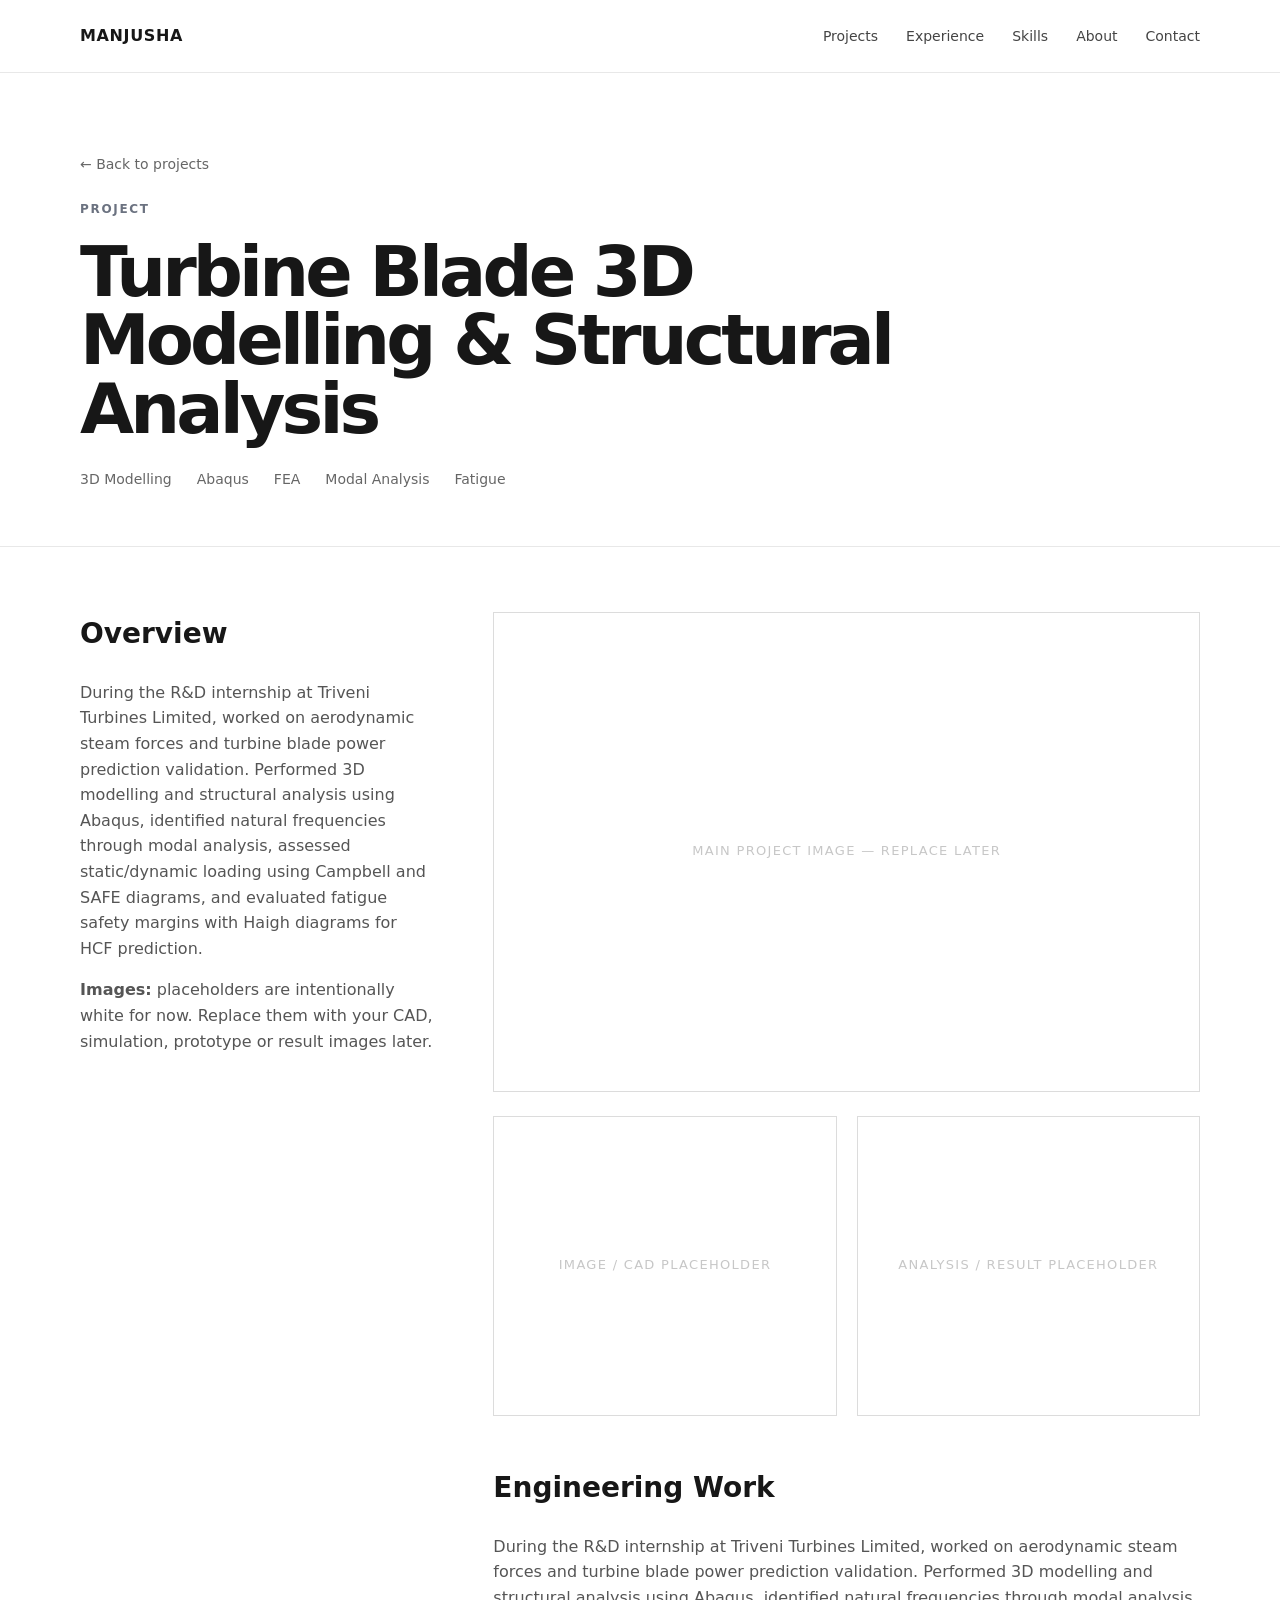
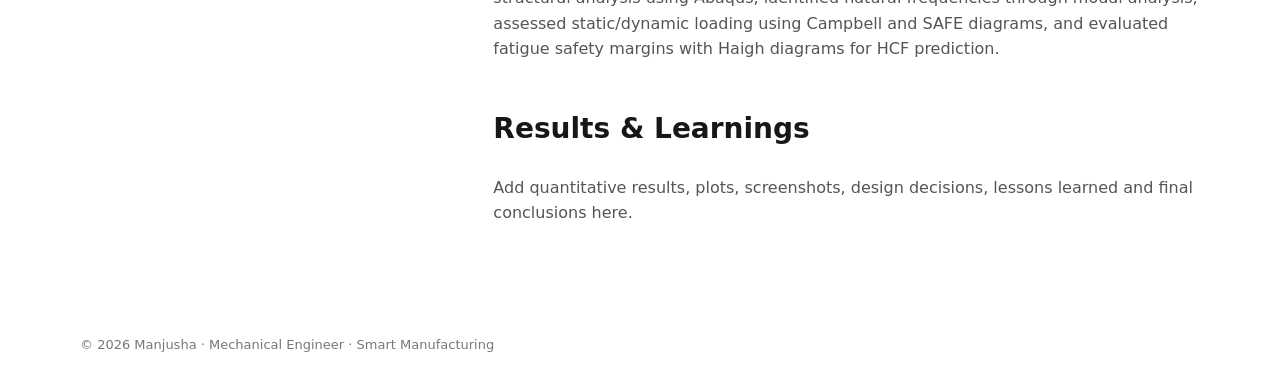
<file: projects/turbine-blade-analysis.html>
<!doctype html>
<html lang="en">
<head>
<meta charset="utf-8">
<meta name="viewport" content="width=device-width,initial-scale=1">
<title>Turbine Blade 3D Modelling & Structural Analysis | Manjusha</title>
<meta name="description" content="Modelling and analysis of turbine blades, including structural, modal and fatigue-related assessment.">
<link rel="stylesheet" href="../assets/style.css">
</head>
<body>

<header class="nav">
  <div class="container nav-inner">
    <a class="logo" href="../index.html">MANJUSHA</a>
    <nav class="nav-links">
      <a href="../index.html#projects">Projects</a>
      <a href="../index.html#experience">Experience</a>
      <a href="../index.html#skills">Skills</a>
      <a href="../index.html#about">About</a>
      <a href="../index.html#contact">Contact</a>
    </nav>
  </div>
</header>

<main>
<section class="project-hero">
  <div class="container">
    <a class="back" href="../index.html#projects">← Back to projects</a>
    <div class="eyebrow">Project</div>
    <h1>Turbine Blade 3D Modelling & Structural Analysis</h1>
    <div class="project-meta"><span>3D Modelling</span><span>Abaqus</span><span>FEA</span><span>Modal Analysis</span><span>Fatigue</span></div>
  </div>
</section>
<section class="project-content">
  <div class="container project-layout">
    <aside>
      <h2>Overview</h2>
      <p>During the R&D internship at Triveni Turbines Limited, worked on aerodynamic steam forces and turbine blade power prediction validation. Performed 3D modelling and structural analysis using Abaqus, identified natural frequencies through modal analysis, assessed static/dynamic loading using Campbell and SAFE diagrams, and evaluated fatigue safety margins with Haigh diagrams for HCF prediction.</p>
      <p><strong>Images:</strong> placeholders are intentionally white for now. Replace them with your CAD, simulation, prototype or result images later.</p>
    </aside>
    <div>
      <div class="placeholder large-placeholder">Main project image — replace later</div>
      <div class="two-placeholders">
        <div class="placeholder small-placeholder">Image / CAD placeholder</div>
        <div class="placeholder small-placeholder">Analysis / result placeholder</div>
      </div>
      <h2 style="margin-top:50px">Engineering Work</h2>
      <p>During the R&D internship at Triveni Turbines Limited, worked on aerodynamic steam forces and turbine blade power prediction validation. Performed 3D modelling and structural analysis using Abaqus, identified natural frequencies through modal analysis, assessed static/dynamic loading using Campbell and SAFE diagrams, and evaluated fatigue safety margins with Haigh diagrams for HCF prediction.</p>
      <h2 style="margin-top:45px">Results & Learnings</h2>
      <p>Add quantitative results, plots, screenshots, design decisions, lessons learned and final conclusions here.</p>
    </div>
  </div>
</section>
</main>

<footer>
  <div class="container">© 2026 Manjusha · Mechanical Engineer · Smart Manufacturing</div>
</footer>

</body>
</html>
</file>
<file: assets/style.css>
:root{
  --ink:#171717;
  --muted:#6b7280;
  --line:#e8e8e8;
  --soft:#f7f7f5;
  --accent:#1f2937;
  --max:1120px;
}
*{box-sizing:border-box}
html{scroll-behavior:smooth}
body{
  margin:0;
  color:var(--ink);
  background:#fff;
  font-family:Inter,ui-sans-serif,system-ui,-apple-system,BlinkMacSystemFont,"Segoe UI",sans-serif;
  line-height:1.6;
}
a{color:inherit;text-decoration:none}
img{max-width:100%;display:block}
.container{width:min(var(--max),calc(100% - 40px));margin:auto}
.nav{
  position:sticky;top:0;z-index:20;
  background:rgba(255,255,255,.94);
  backdrop-filter:blur(12px);
  border-bottom:1px solid var(--line);
}
.nav-inner{height:72px;display:flex;align-items:center;justify-content:space-between}
.logo{font-weight:800;letter-spacing:.04em}
.nav-links{display:flex;gap:28px;font-size:14px;color:#444}
.nav-links a:hover{color:#000}
.hero{padding:92px 0 82px;border-bottom:1px solid var(--line)}
.hero-grid{display:grid;grid-template-columns:1.25fr .75fr;gap:70px;align-items:center}
.eyebrow{text-transform:uppercase;letter-spacing:.14em;font-size:12px;color:var(--muted);font-weight:700}
h1{font-size:clamp(48px,7vw,82px);line-height:.98;letter-spacing:-.055em;margin:18px 0 24px}
.hero h1 span{display:block;font-weight:400;color:#555}
.lead{font-size:19px;max-width:670px;color:#555}
.actions{display:flex;gap:12px;flex-wrap:wrap;margin-top:32px}
.btn{padding:12px 18px;border:1px solid #171717;font-size:14px;font-weight:700}
.btn.dark{background:#171717;color:white}
.btn:hover{transform:translateY(-1px)}
.placeholder{
  background:#fff;
  border:1px solid #dcdcdc;
  min-height:290px;
  display:flex;
  align-items:center;
  justify-content:center;
  color:#c7c7c7;
  font-size:13px;
  letter-spacing:.1em;
  text-transform:uppercase;
}
.hero-photo{min-height:410px}
.section{padding:86px 0;border-bottom:1px solid var(--line)}
.section-head{display:flex;justify-content:space-between;gap:30px;align-items:end;margin-bottom:34px}
.section h2{font-size:38px;letter-spacing:-.035em;margin:0}
.section-intro{color:var(--muted);max-width:560px;margin:0}
.project-grid{display:grid;grid-template-columns:repeat(2,1fr);gap:22px}
.card{border:1px solid var(--line);background:#fff;transition:.2s}
.card:hover{transform:translateY(-3px);box-shadow:0 12px 35px rgba(0,0,0,.06)}
.card-image{min-height:280px}
.card-body{padding:24px}
.card h3{margin:0 0 8px;font-size:22px;letter-spacing:-.02em}
.tags{display:flex;gap:7px;flex-wrap:wrap;margin:15px 0 18px}
.tag{font-size:12px;background:var(--soft);padding:5px 9px;color:#555}
.card p{color:#666;margin:0 0 18px}
.arrow{font-size:13px;font-weight:800}
.about-grid{display:grid;grid-template-columns:.8fr 1.2fr;gap:70px}
.about-grid p{color:#555;font-size:17px}
.skills{display:grid;grid-template-columns:repeat(2,1fr);gap:14px;margin-top:28px}
.skill{border-top:1px solid var(--line);padding:18px 0}
.skill strong{display:block;margin-bottom:5px}
.skill span{color:#666;font-size:14px}
.timeline{border-top:1px solid var(--line)}
.item{display:grid;grid-template-columns:190px 1fr;gap:35px;padding:28px 0;border-bottom:1px solid var(--line)}
.date{font-size:13px;color:var(--muted)}
.item h3{margin:0 0 5px;font-size:21px}
.item h4{margin:0 0 12px;color:#666;font-weight:500}
.item ul{margin:0;padding-left:18px;color:#555}
.cert-grid{display:grid;grid-template-columns:repeat(2,1fr);gap:15px}
.cert{padding:22px;border:1px solid var(--line)}
.cert h3{margin:0 0 5px}
.cert p{margin:0;color:#666;font-size:14px}
.contact{background:#f7f7f5}
.contact-box{display:flex;justify-content:space-between;gap:30px;align-items:end}
.contact-box h2{font-size:48px;max-width:650px;margin:12px 0 0;line-height:1.05;letter-spacing:-.04em}
footer{padding:28px 0;color:#777;font-size:13px}
.project-hero{padding:78px 0 55px;border-bottom:1px solid var(--line)}
.project-hero h1{font-size:clamp(42px,6vw,70px);max-width:900px}
.project-meta{display:flex;gap:25px;flex-wrap:wrap;color:#666;font-size:14px;margin-top:25px}
.project-content{padding:65px 0}
.project-layout{display:grid;grid-template-columns:1fr 2fr;gap:60px}
.project-content h2{font-size:28px;margin-top:0}
.project-content p,.project-content li{color:#555}
.large-placeholder{min-height:480px;margin-bottom:24px}
.two-placeholders{display:grid;grid-template-columns:1fr 1fr;gap:20px}
.small-placeholder{min-height:300px}
.back{display:inline-block;margin-bottom:25px;color:#666;font-size:14px}
@media(max-width:800px){
  .nav-links{display:none}
  .hero-grid,.about-grid,.project-layout{grid-template-columns:1fr}
  .hero{padding:65px 0}
  .project-grid,.cert-grid,.skills{grid-template-columns:1fr}
  .item{grid-template-columns:1fr;gap:8px}
  .section{padding:60px 0}
  .contact-box{display:block}
  .contact-box h2{font-size:38px;margin-bottom:25px}
  .hero-photo{min-height:280px}
}
</file>
